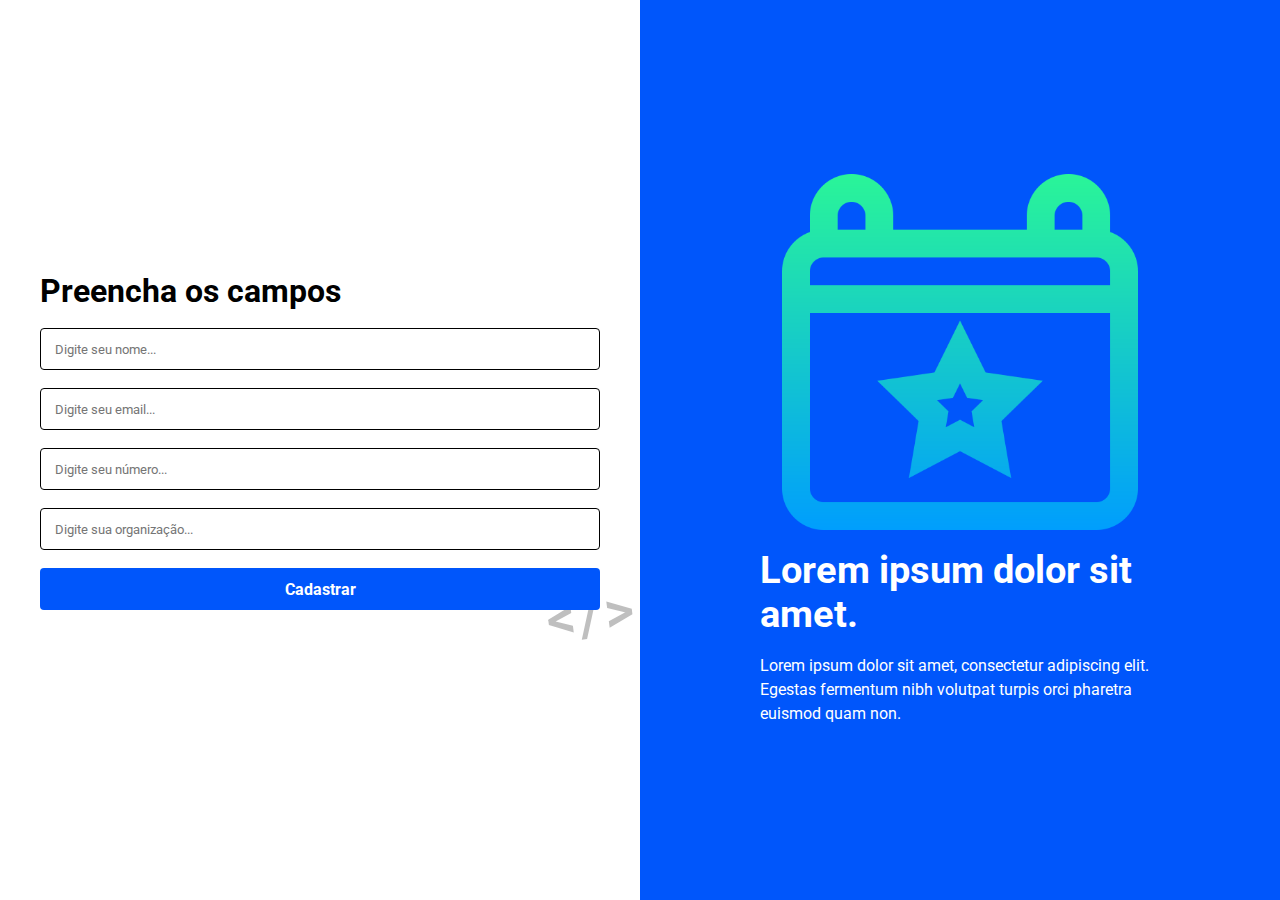
<file: index.html>
<!DOCTYPE html>
<html lang="pt-br">
<head>
  
  <meta charset="UTF-8">
  <meta http-equiv="X-UA-Compatible" content="IE=edge">
  <meta name="viewport" content="width=device-width, initial-scale=1.0">

 <link rel="preconnect" href="https://fonts.googleapis.com">
 <link rel="preconnect" href="https://fonts.gstatic.com" crossorigin>
 <link href="https://fonts.googleapis.com/css2?family=Roboto:wght@400;500;700&display=swap" rel="stylesheet">

  <title>Cadastro de Organizador</title>
  <link rel="stylesheet" href="style.css">
</head>
<body>
  
  <main class="container">

    <section class="left">
      <h1>Preencha os campos</h1>

      <form class="form">
        <input class="input" type="text" placeholder="Digite seu nome...">

        <input class="input" type="email" placeholder="Digite seu email..."/>

        <input class="input" type="text" placeholder="Digite seu número..."/>

        <input class="input" type="text" placeholder="Digite sua organização...">

        <button class="button" type="submit">Cadastrar</button>
      </form>

    </section>

    <section class="right">
      <img  class="info-img" src="assets/evento.png" alt="Informações do projeto"/>

      <h2 class="subtitle">Lorem ipsum dolor sit amet.</h2>
      <p class="description">
        Lorem ipsum dolor sit amet, consectetur adipiscing elit. Egestas fermentum nibh volutpat turpis orci pharetra euismod quam non.
      </p>
    </section>

  </main>

  <script src="script.js"></script>

</body>
</html>
</file>
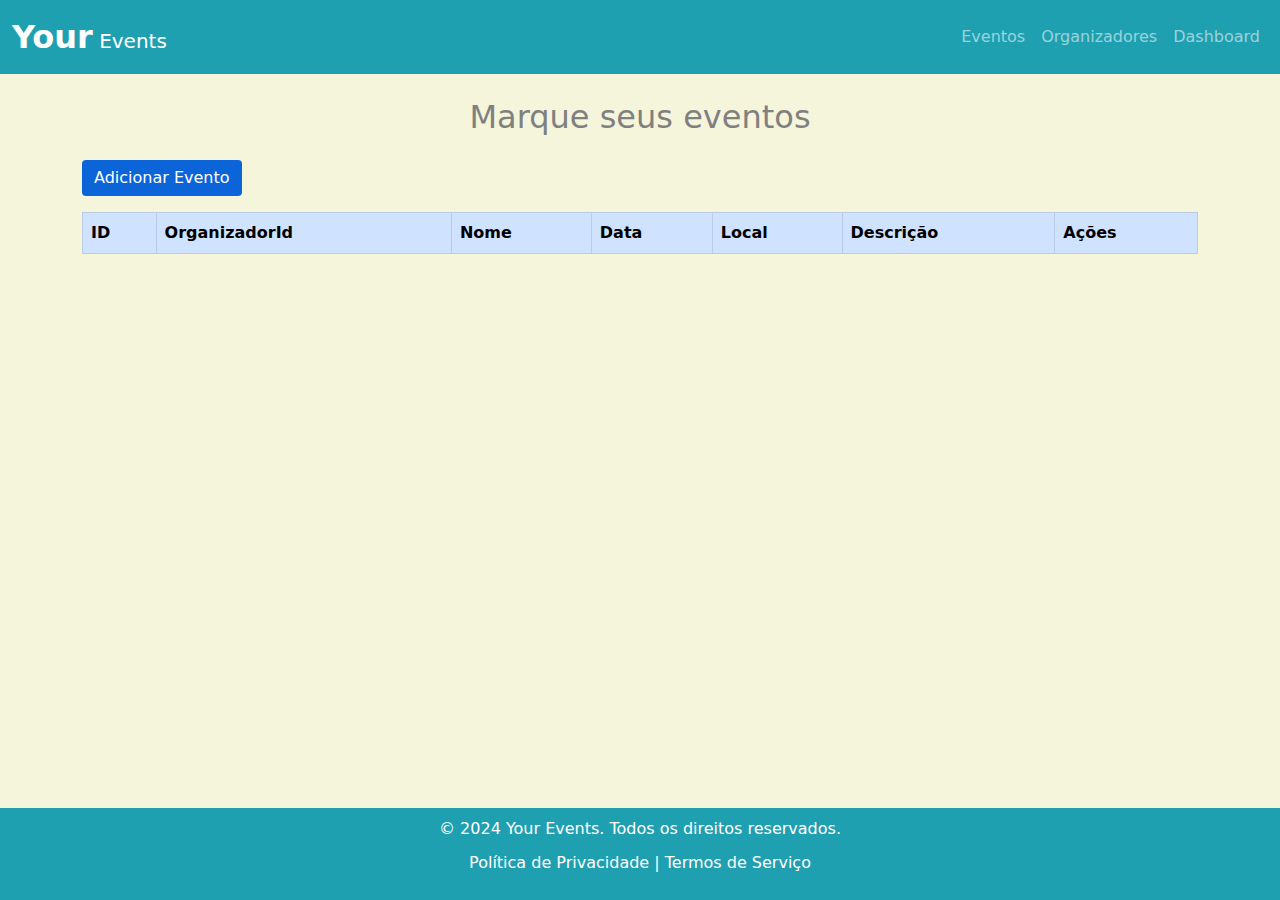
<file: events.html>
<!DOCTYPE html>
<html lang="pt-br">
<head>
    <meta charset="UTF-8">
    <meta name="viewport" content="width=device-width, initial-scale=1.0">
    <title>Projeto de Eventos</title>
    <!-- Bootstrap CSS -->
    <link rel="stylesheet" href="./assets/bootstrap/bootstrap.min.css">
    <!-- CSS Personalizado -->
    <link rel="stylesheet" href="./assets/css/events.css">
</head>
<body>
    <header>
        <nav class="navbar navbar-expand-lg navbar-dark navegacao">
            <div class="container-fluid">
                <!-- Logotipo -->
                <a class="navbar-brand" href="#"><span>Your</span> Events</a>
                
                <!-- Botão hambúrguer -->
                <button class="navbar-toggler" type="button" data-bs-toggle="collapse" data-bs-target="#navbarNav" aria-controls="navbarNav" aria-expanded="false" aria-label="Abrir menu de navegação">
                    <span class="navbar-toggler-icon" aria-hidden="true"></span>
                </button>
                
                <!-- Links do menu -->
                <div class="collapse navbar-collapse" id="navbarNav">
                    <ul class="navbar-nav ms-auto">
                        <li class="nav-item">
                            <a class="nav-link" href="./participants.html">Eventos</a>
                        </li>
                        <li class="nav-item">
                            <a class="nav-link" href="./organizer.html">Organizadores</a>
                        </li>
                        <li class="nav-item">
                            <a class="nav-link" href="#dashboard">Dashboard</a>
                        </li>
                    </ul>
                </div>
            </div>
        </nav>
    </header>

    <main>
        <div class="container mt-4" id="events">
            <h2 class="mb-4 text-center">Marque seus eventos</h2>
            <button class="btn btn-primary mb-3 btn-add" data-bs-toggle="modal" data-bs-target="#eventModal">Adicionar Evento</button>
            <table class="table table-bordered table-striped">
                <thead class="table-primary">
                    <tr>
                        <th>ID</th>
                        <th>OrganizadorId</th>
                        <th>Nome</th>
                        <th>Data</th>
                        <th>Local</th>
                        <th>Descrição</th>
                        <th>Ações</th>
                    </tr>
                </thead>
                <tbody id="table-body">
                    <!-- Dados serão carregados aqui dinamicamente -->
                </tbody>
            </table>
        </div>

        <!-- Modal para adicionar eventos -->
        <div class="modal fade" id="eventModal" tabindex="-1" aria-hidden="true">
            <div class="modal-dialog">
                <div class="modal-content">
                    <div class="modal-header">
                        <h5 class="modal-title">Adicionar Evento</h5>
                        <button type="button" class="btn-close" data-bs-dismiss="modal" aria-label="Fechar"></button>
                    </div>
                    <div class="modal-body">
                        <form id="eventForm">
                            <div class="mb-3">
                                <label for="organizerId" class="form-label">Organizador</label>
                                <input type="number" class="form-control" id="organizerId" required>
                            </div>
                            <div class="mb-3">
                                <label for="eventName" class="form-label">Nome</label>
                                <input type="text" class="form-control" id="eventName" required>
                            </div>
                            
                            <div class="mb-3">
                                <label for="eventDate" class="form-label">Data</label>
                                <input type="date" class="form-control" id="eventDate" required>
                            </div>
                            <div class="mb-3">
                                <label for="eventLocal" class="form-label">Local</label>
                                <input type="text" class="form-control" id="eventLocal" required>
                            </div>
                            <div class="mb-3">
                                <label for="eventDescription" class="form-label">Descrição</label>
                                <textarea class="form-control" id="eventDescription" rows="3" required></textarea>
                            </div>
                            <button type="submit" class="btn btn-primary">Salvar</button>
                        </form>
                    </div>
                </div>
            </div>
        </div>
        <!-- Modal para edicao de eventos-->
        <div class="modal fade" id="editEventModal" tabindex="-1" aria-hidden="true">
            <div class="modal-dialog">
                <div class="modal-content">
                    <div class="modal-header">
                        <h5 class="modal-title">Adicionar Evento</h5>
                        <button type="button" class="btn-close" data-bs-dismiss="modal" aria-label="Fechar"></button>
                    </div>
                    <div class="modal-body">
                        <form id="editEventForm">
                            <div class="mb-3">
                                <label for="eventName" class="form-label">Nome</label>
                                <input type="text" class="form-control" id="editEventName" required>
                            </div>
                            <div class="mb-3">
                                <label for="eventDate" class="form-label">Data</label>
                                <input type="date" class="form-control" id="editEventDate" required>
                            </div>
                            <div class="mb-3">
                                <label for="eventLocal" class="form-label">Local</label>
                                <input type="text" class="form-control" id="editEventLocal" required>
                            </div>
                            <div class="mb-3">
                                <label for="eventDescription" class="form-label">Descrição</label>
                                <textarea class="form-control" id="editEventDescription" rows="3" required></textarea>
                            </div>
                            <button type="submit" class="btn btn-primary">Salvar</button>
                        </form>
                    </div>
                </div>
            </div>
        </div>
    </main>

    <footer class="text-white text-center py-1">
        <div class="container">
            <p class="mb-0">&copy; 2024 Your Events. Todos os direitos reservados.</p>
            <p>
                <a href="#" class="text-white text-decoration-none">Política de Privacidade</a> | 
                <a href="#" class="text-white text-decoration-none">Termos de Serviço</a>
            </p>
        </div>
    </footer>


    <!-- Bootstrap JS -->
   <script src="./assets/bootstrap/bootstrap.bundle.min.js"></script>
    <script src="./assets/js/event.js"></script>
</body>
</html>
</file>
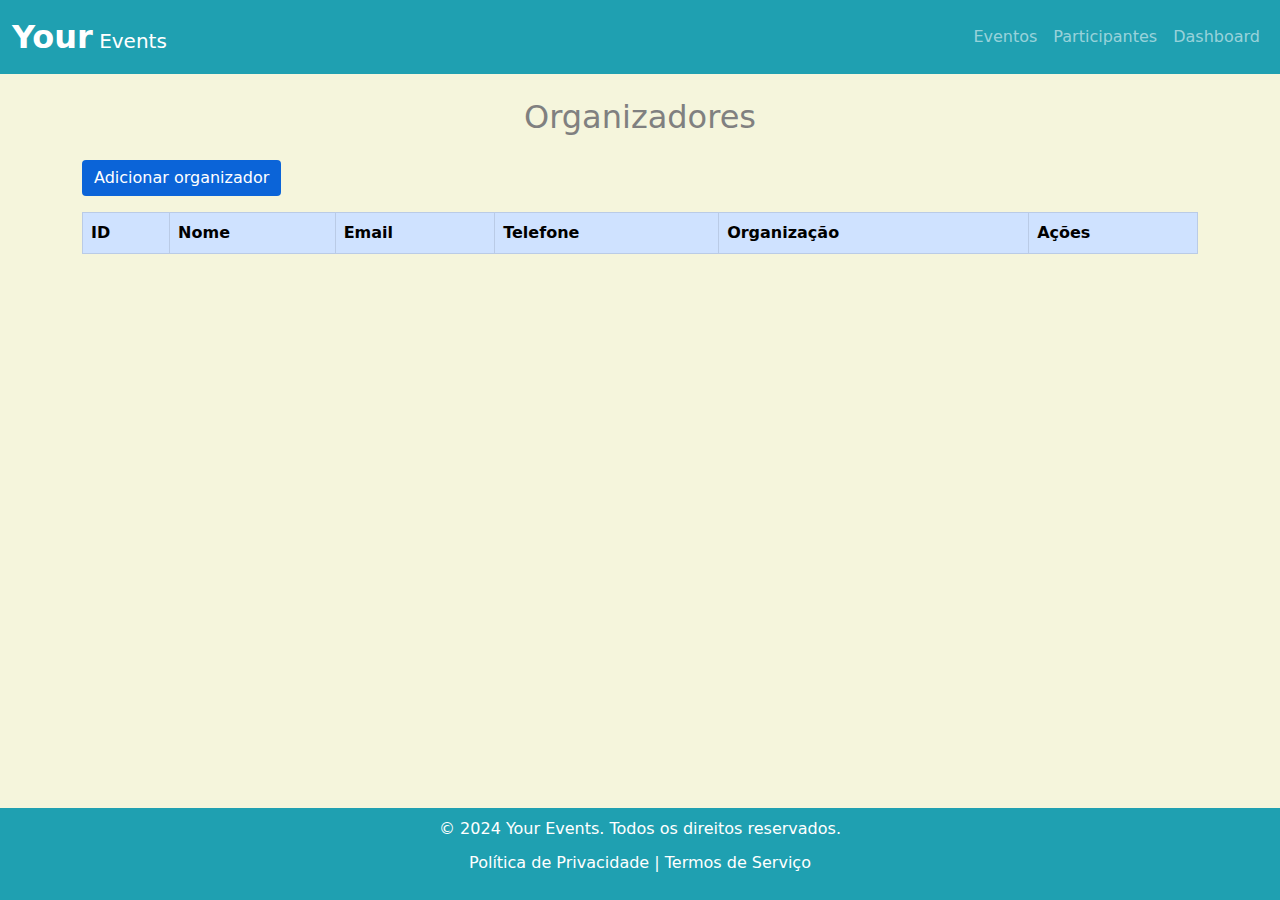
<file: organizer.html>
<!DOCTYPE html>
<html lang="pt-br">
<head>
    <meta charset="UTF-8">
    <meta name="viewport" content="width=device-width, initial-scale=1.0">
    <title>Projeto de Eventos</title>
    <!-- Bootstrap CSS -->
    <link rel="stylesheet" href="./assets/bootstrap/bootstrap.min.css">
    <!-- CSS Personalizado -->
    <link rel="stylesheet" href="./assets/css/events.css">
</head>
<body>
    <header>
        <nav class="navbar navbar-expand-lg navbar-dark navegacao">
            <div class="container-fluid">
                <!-- Logotipo -->
                <a class="navbar-brand" href="#"><span>Your</span> Events</a>
                
                <!-- Botão hambúrguer -->
                <button class="navbar-toggler" type="button" data-bs-toggle="collapse" data-bs-target="#navbarNav" aria-controls="navbarNav" aria-expanded="false" aria-label="Abrir menu de navegação">
                    <span class="navbar-toggler-icon" aria-hidden="true"></span>
                </button>
                
                <!-- Links do menu -->
                <div class="collapse navbar-collapse" id="navbarNav">
                    <ul class="navbar-nav ms-auto">
                        <li class="nav-item">
                            <a class="nav-link" href="./events.html">Eventos</a>
                        </li>
                        <li class="nav-item">
                            <a class="nav-link" href="./participants.html">Participantes</a>
                        </li>
                        <li class="nav-item">
                            <a class="nav-link" href="#dashboard">Dashboard</a>
                        </li>
                    </ul>
                </div>
            </div>
        </nav>
    </header>

    <main>
        <div class="container mt-4" id="box-organizer">
            <h2 class="mb-4 text-center">Organizadores</h2>
            <button class="btn btn-primary mb-3 btn-add" data-bs-toggle="modal" data-bs-target="#eventModal">Adicionar organizador</button>
            <div class="table-responsive">
                <table class="table table-bordered table-striped">
                    <thead class="table-primary">
                        <tr>
                            <th>ID</th>
                            <th>Nome</th>
                            <th>Email</th>
                            <th>Telefone</th>
                            <th>Organização</th>
                            <th>Ações</th>
                        </tr>
                    </thead>
                    <tbody id="table-body">
                        <!-- Dados serão carregados aqui dinamicamente -->
                    </tbody>
                </table>
                <div id="pagination-controls" class="d-flex justify-content-center mt-3"></div>

            </div>
           
        </div>

        <!-- Modal para adicionar usuario -->
        <div class="modal fade" id="eventModal" tabindex="-1" aria-hidden="true">
            <div class="modal-dialog">
                <div class="modal-content">
                    <div class="modal-header">
                        <h5 class="modal-title">Adicionar Evento</h5>
                        <button type="button" class="btn-close" data-bs-dismiss="modal" aria-label="Fechar"></button>
                    </div>
                    <div class="modal-body">
                        <form id="organizerForm">
                            <div class="mb-3">
                                <label for="organizer" class="form-label">Nome</label>
                                <input type="text" class="form-control" id="organizerName" required>
                            </div>
                            <div class="mb-3">
                                <label for="email" class="form-label">Email</label>
                                <input type="email" class="form-control" id="organizerEmail" required>
                            </div>

                            <div class="mb-3">
                                <label for="tel" class="form-label">Telefone</label>
                                <input type="text" class="form-control" id="tel" required>
                            </div>
                            <div class="mb-3">
                                <label for="organizacao" class="form-label">Organização</label>
                                <input type="text" class="form-control" id="organizacao" required>
                            </div>
                          
                          
                            <button type="submit" class="btn btn-primary">Salvar</button>
                        </form>
                    </div>
                </div>
            </div>
        </div>

         <!-- Modal para edicao -->
         <div class="modal fade" id="editOrganizerModal" tabindex="-1" aria-hidden="true">
            <div class="modal-dialog">
                <div class="modal-content">
                    <div class="modal-header">
                        <h5 class="modal-title">Adicionar Evento</h5>
                        <button type="button" class="btn-close" data-bs-dismiss="modal" aria-label="Fechar"></button>
                    </div>
                    <div class="modal-body">
                        <form id="editOrganizerForm">
                            <div class="mb-3">
                                <label for="organizer" class="form-label">Nome</label>
                                <input type="text" class="form-control" id="organizerNameEdit" required>
                            </div>
                            <div class="mb-3">
                                <label for="email" class="form-label">Email</label>
                                <input type="email" class="form-control" id="organizerEmailEdit" required>
                            </div>

                            <div class="mb-3">
                                <label for="tel" class="form-label">Telefone</label>
                                <input type="text" class="form-control" id="telEdit" required>
                            </div>
                            <div class="mb-3">
                                <label for="organizacao" class="form-label">Organização</label>
                                <input type="text" class="form-control" id="organizacaoEdit" required>
                            </div>
                          
                          
                            <button type="submit" class="btn btn-primary">Salvar</button>
                        </form>
                    </div>
                </div>
            </div>
        </div>
    </main>

    <footer class="text-white text-center py-1">
        <div class="container">
            <p class="mb-0">&copy; 2024 Your Events. Todos os direitos reservados.</p>
            <p>
                <a href="#" class="text-white text-decoration-none">Política de Privacidade</a> | 
                <a href="#" class="text-white text-decoration-none">Termos de Serviço</a>
            </p>
        </div>
    </footer>


    <!-- Bootstrap JS -->
   <script src="./assets/bootstrap/bootstrap.bundle.min.js"></script>
    <script src="./assets/js/organizer.js"></script>
</body>
</html>
</file>
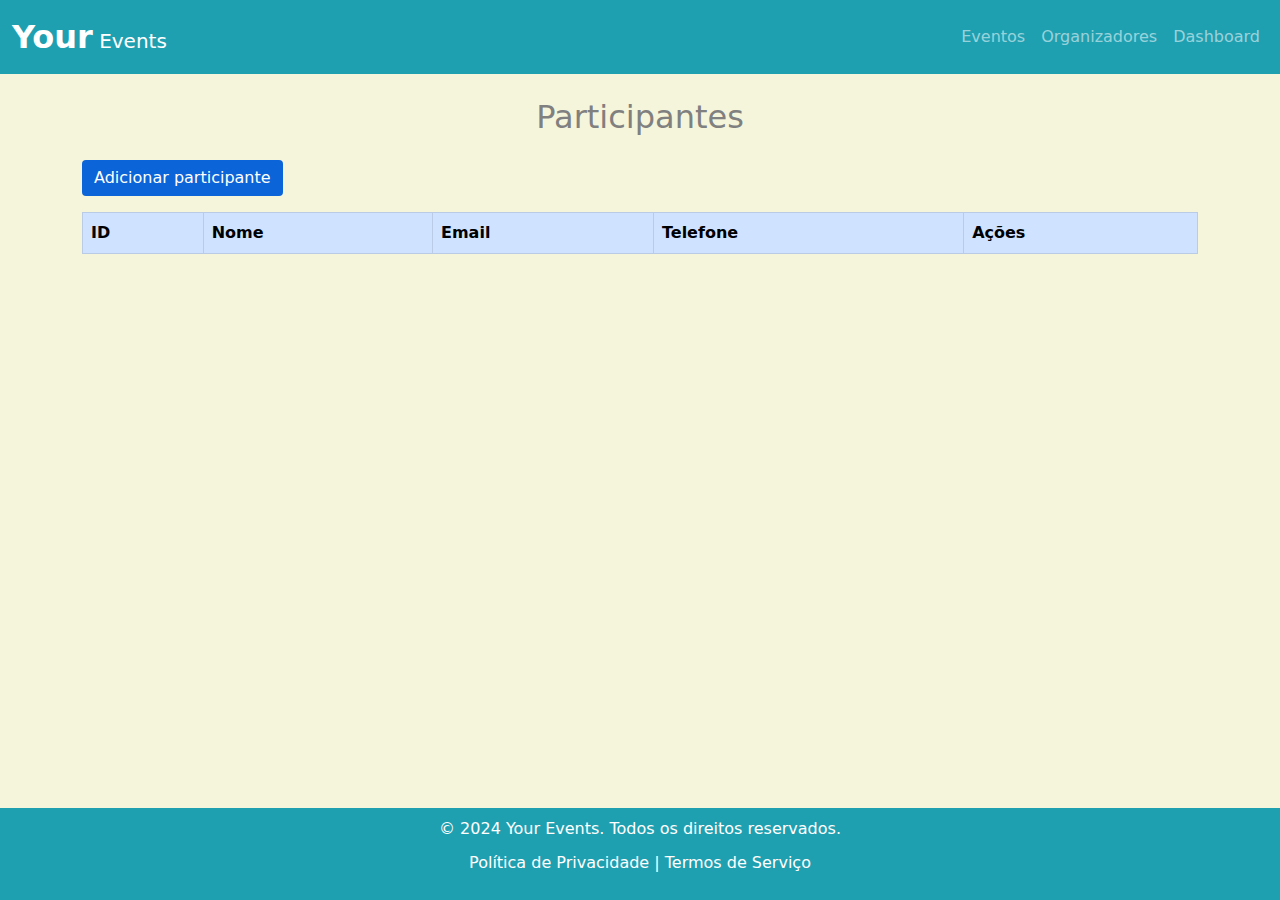
<file: participants.html>
<!DOCTYPE html>
<html lang="pt-br">
<head>
    <meta charset="UTF-8">
    <meta name="viewport" content="width=device-width, initial-scale=1.0">
    <title>Projeto de Eventos</title>
    <!-- Bootstrap CSS -->
    <link rel="stylesheet" href="./assets/bootstrap/bootstrap.min.css">
    <!-- CSS Personalizado -->
    <link rel="stylesheet" href="./assets/css/events.css">
</head>
<body>
    <header>
        <nav class="navbar navbar-expand-lg navbar-dark navegacao">
            <div class="container-fluid">
                <!-- Logotipo -->
                <a class="navbar-brand" href="#"><span>Your</span> Events</a>
                
                <!-- Botão hambúrguer -->
                <button class="navbar-toggler" type="button" data-bs-toggle="collapse" data-bs-target="#navbarNav" aria-controls="navbarNav" aria-expanded="false" aria-label="Abrir menu de navegação">
                    <span class="navbar-toggler-icon" aria-hidden="true"></span>
                </button>
                
                <!-- Links do menu -->
                <div class="collapse navbar-collapse" id="navbarNav">
                    <ul class="navbar-nav ms-auto">
                        <li class="nav-item">
                            <a class="nav-link" href="#events">Eventos</a>
                        </li>
                        <li class="nav-item">
                            <a class="nav-link" href="./organizer.html">Organizadores</a>
                        </li>
                        <li class="nav-item">
                            <a class="nav-link" href="#dashboard">Dashboard</a>
                        </li>
                    </ul>
                </div>
            </div>
        </nav>
    </header>

    <main>
        <div class="container mt-4" id="box-participant">
            <h2 class="mb-4 text-center">Participantes</h2>
            <button class="btn btn-primary mb-3 btn-add" data-bs-toggle="modal" data-bs-target="#eventModal">Adicionar participante</button>
            <div class="table-responsive">
                <table class="table table-bordered table-striped">
                    <thead class="table-primary">
                        <tr>
                            <th>ID</th>
                            <th>Nome</th>
                            <th>Email</th>
                            <th>Telefone</th>
                            <th>Ações</th>
                        </tr>
                    </thead>
                    <tbody id="table-body">
                        <!-- Dados serão carregados aqui dinamicamente -->
                    </tbody>
                </table>
                <div id="pagination-controls" class="d-flex justify-content-center mt-3"></div>

            </div>
           
        </div>

        <!-- Modal para adicionar participante -->
        <div class="modal fade" id="eventModal" tabindex="-1" aria-hidden="true">
            <div class="modal-dialog">
                <div class="modal-content">
                    <div class="modal-header">
                        <h5 class="modal-title">Adicionar Participante</h5>
                        <button type="button" class="btn-close" data-bs-dismiss="modal" aria-label="Fechar"></button>
                    </div>
                    <div class="modal-body">
                        <form id="participantForm">
                            <div class="mb-3">
                                <label for="participant" class="form-label">Nome</label>
                                <input type="text" class="form-control" id="participantName" required>
                            </div>
                            <div class="mb-3">
                                <label for="email" class="form-label">Email</label>
                                <input type="email" class="form-control" id="participantEmail" required>
                            </div>

                            <div class="mb-3">
                                <label for="phone" class="form-label">Telefone</label>
                                <input type="text" class="form-control" id="participantPhone" required>
                            </div>
                            
                            <button type="submit" class="btn btn-primary">Salvar</button>
                        </form>
                    </div>
                </div>
            </div>
        </div>

         <!-- Modal para edicao -->
         <div class="modal fade" id="editParticipantModal" tabindex="-1" aria-hidden="true">
            <div class="modal-dialog">
                <div class="modal-content">
                    <div class="modal-header">
                        <h5 class="modal-title">Adicionar Participante</h5>
                        <button type="button" class="btn-close" data-bs-dismiss="modal" aria-label="Fechar"></button>
                    </div>
                    <div class="modal-body">
                        <form id="editParticipantForm">
                            <div class="mb-3">
                                <label for="participant" class="form-label">Nome</label>
                                <input type="text" class="form-control" id="participantNameEdit" required>
                            </div>
                            <div class="mb-3">
                                <label for="email" class="form-label">Email</label>
                                <input type="email" class="form-control" id="participantEmailEdit" required>
                            </div>

                            <div class="mb-3">
                                <label for="tel" class="form-label">Telefone</label>
                                <input type="text" class="form-control" id="participantTelEdit" required>
                            </div>
                            
                          
                            <button type="submit" class="btn btn-primary">Salvar</button>
                        </form>
                    </div>
                </div>
            </div>
        </div>
    </main>

    <footer class="text-white text-center py-1">
        <div class="container">
            <p class="mb-0">&copy; 2024 Your Events. Todos os direitos reservados.</p>
            <p>
                <a href="#" class="text-white text-decoration-none">Política de Privacidade</a> | 
                <a href="#" class="text-white text-decoration-none">Termos de Serviço</a>
            </p>
        </div>
    </footer>


    <!-- Bootstrap JS -->
   <script src="./assets/bootstrap/bootstrap.bundle.min.js"></script>
    <script src="./assets/js/participant.js"></script>
</body>
</html>
</file>
<file: assets/css/events.css>
*{
    margin:0;
    padding: 0;
}

.navegacao{
    background-color: rgb(31, 160, 177);
}
body{
    background-color: beige;
}
.nav-link{
    font-size: 1rem;
    font-weight: 500;
    color: black;
}
span{
    font-size: 2rem;
    font-weight: bolder;
}
.btn-add{
    background-color: rgb(11, 100, 216);
    border: none;

}
.btn-add:hover{
  background-color: blue;
}
.btn-warning{
    background-color: rgb(236, 236, 114) !important;
}
.btn-warning:hover{
    background-color: rgb(221, 221, 61) !important;
}
h2{
    color: grey;
}

html, body {
    height: 100%;
    margin: 0; /* Remove margens extras do corpo */
}

/* Usando Flexbox para colocar o footer no fim da página */
body {
    display: flex;
    flex-direction: column;
}

/* Garante que o conteúdo principal ocupe todo o espaço disponível */
main {
    flex: 1;
}

footer{
    background-color: rgb(31, 160, 177);
}
p{
    padding: 5px;
}
</file>
<file: style.css>
/* Aplicando reset no css padrão */
* {
  margin: 0;
  border: 0;
  padding: 0;
  box-sizing: border-box;
  font-family: 'Roboto', sans-serif;
}

body{
  background-color: #FFF;
  width: 100%;
}

.container{
  display: flex;
  flex-direction: row;
  align-items: center;
  justify-content: center;
  margin: 0 auto;
}

.left{
  flex:1;
  display: flex;
  flex-direction: column;
  justify-content: center;
  align-items: center;
  padding: 0 24px;
}

.left h1{
  width: 100%;
  max-width: 560px;
  margin-bottom: 18px;
  font-size: 32px;
}

.form{
  position: relative;
  display: flex;
  flex-direction: column;
  width: 100%;
  max-width: 560px;
  z-index: 9;
}

.input{
  border: 1px solid #000;
  border-radius: 4px;
  margin-bottom: 18px;
  min-width: 100%;
  padding: 0 14px;
}

.form input[type=text], .form input[type=email], .form input[type=password]{
  height: 42px;
}

.button{
  background-color: #0056fb;
  height: 42px;
  border-radius: 4px;
  color: #FFF;
  font-size: 16px;
  font-weight: bold;
  width: 100%;
  max-width: 560px;
  cursor: pointer;
  margin-bottom: 18px;
  transition: background-color 0.5s linear;
  z-index: 2;
}

.button:hover{
  background-color: #008afb;
}

.area{
  width: 100%;
  max-width: 560px;
  margin-bottom: 18px;
}

.link{
  align-self: flex-start;
  font-weight: bold;
}

.link a{
  text-decoration: none;
  color: #000;
  font-weight: normal;
  margin-left: 6px;
}

.right{
  flex:1;
  background-color: #0056fb;
  height: 100vh;
  display: flex;
  flex-direction: column;
  align-items: center;
  justify-content: center;
  padding: 0 24px;
}

.info-img{
  width: 60%;
  max-width: 400px;
  height: auto;
  margin-bottom: 18px;
}

.subtitle{
  max-width: 400px;
  font-size: 38px;
  color:#FFF;
  margin-bottom: 18px;
}

.description{
  max-width: 400px;
  line-height: 150%;
  color: #FFF;
}

.form::before{
  content: '';
  position: absolute;
  background-image: url('assets/code.svg');
  background-size: 90px;
  background-repeat: no-repeat;
  z-index: 1;
  width: 90px;
  height: 90px;
  opacity: 0.3;
  bottom: -50px;
  right: -35px;
}

@media (max-width: 700px){
  .container{
    flex-direction: column;
    min-height: 100vh;
  }

  .left{
    width: 85%;
    padding: 24px 0;
  }

  .left h1{
    margin-bottom: 18px;
  }

  .right{
    padding: 32px 0;
    width: 100%;
    height: 100%;
  }

  .form::before{
    background-size: 80px;
    width: 82px;
    height: 82px;
    bottom: -46px;
    right: -30px;
  }
}

@media (max-width: 500px) {
  .info-img{
    width: 84%;
  }

  .subtitle{
    margin-bottom: 18px;
    font-size: 32px;
    max-width: 400px;
    padding: 0 14px;
    text-align: center;
  }

  .description{
    max-width: 400px;
    padding: 0 14px;
  }
}
</file>
